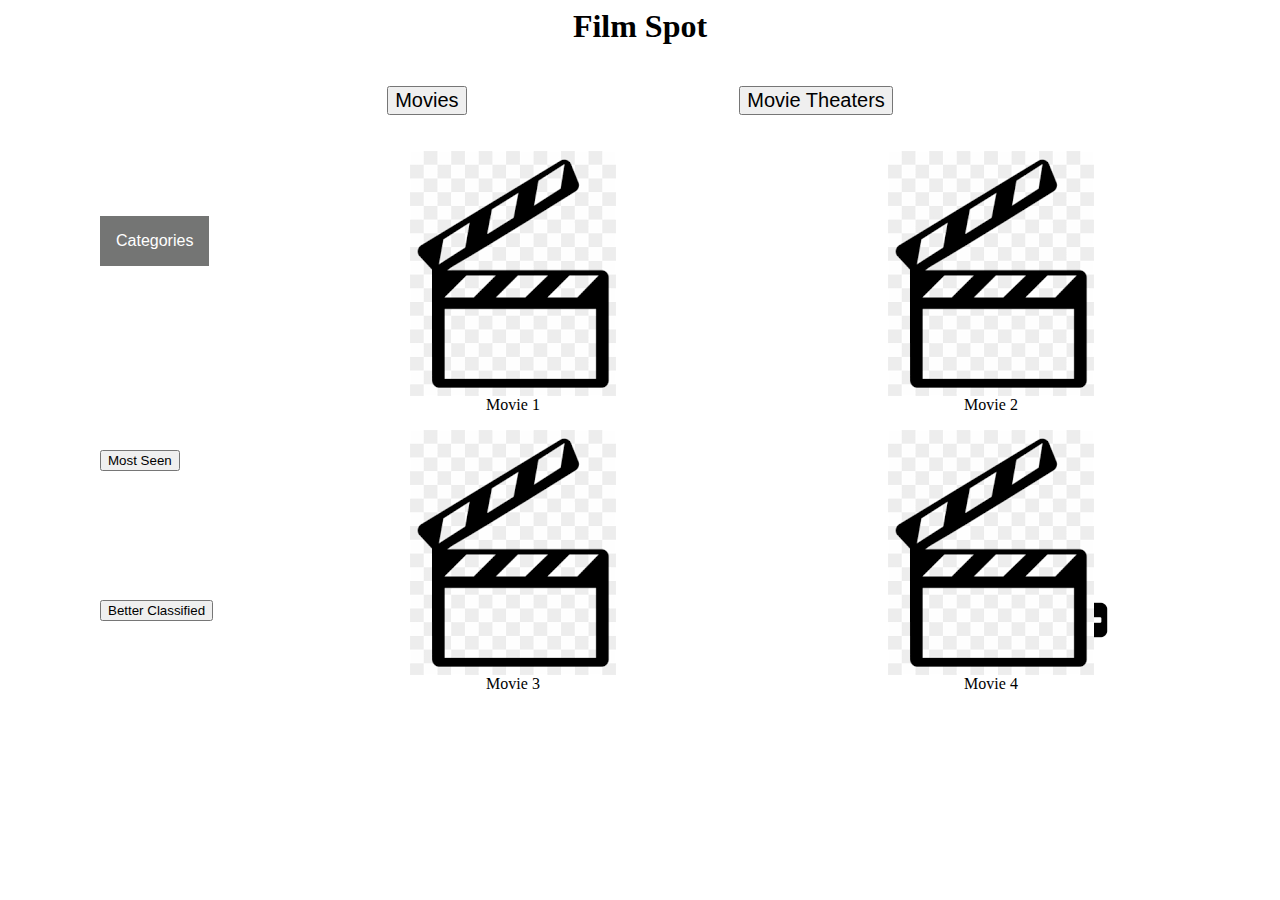
<file: code/public/index.html>
<html>

<head>
  <title>Film Spot</title>
  <link rel="stylesheet" href="./stylesheets/index.css">
  <link rel="stylesheet" href="https://cdnjs.cloudflare.com/ajax/libs/font-awesome/4.7.0/css/font-awesome.min.css">
  <script src="./javascripts/index.js"></script>
</head>

<body>
  <header>
    <h1>Film Spot</h1>
    <h2 id="movies">
      <button class="search-button1" type="button" onclick="showMovies()">Movies</button>
    </h2>
    </section>
    <h2 id="movietheaters">
      <button class="search-button2" type="button" onclick="showMovieTheaters()">Movie Theaters</button>
    </h2>

  </header>
  <nav>
    <section class="dropdown">
      <button class="dropbtn">Categories</button>
      <section class="dropdown-content">
        <a href="#">Horror</a>
        <a href="#">Action</a>
        <a href="#">Science Fiction</a>
        <a href="#">Adventure</a>
        <a href="#">Comedy</a>
        <a href="#">Thriller</a>
      </section>
    </section>
    <section class="mostseen"><input type="button" value="Most Seen" onclick="filtermostseen()"> </section>
    <section class="betterclassified"><input type="button" value="Better Classified" onclick="filterbetterclassified()">
    </section>
  </nav>
  <aside>
    <section class="plussquareicon"><a href="addmovie.html">
        <img id="plussquareicon" src="./images/plus-square-icon.png" width="40" height="40">
      </a></section>
  </aside>
  <main>
    <div class="picture-grid">
      <div class="grid-box"><img src="images/transferir.png" /><br>Movie 1</div>
      <div class="grid-box"><img src="images/transferir.png" /><br>Movie 2</div>
      <div class="grid-box"><img src="images/transferir.png" /><br>Movie 3</div>
      <div class="grid-box"><img src="images/transferir.png" /><br>Movie 4</div>
    </div>
  </main>
</body>

</html>
</file>
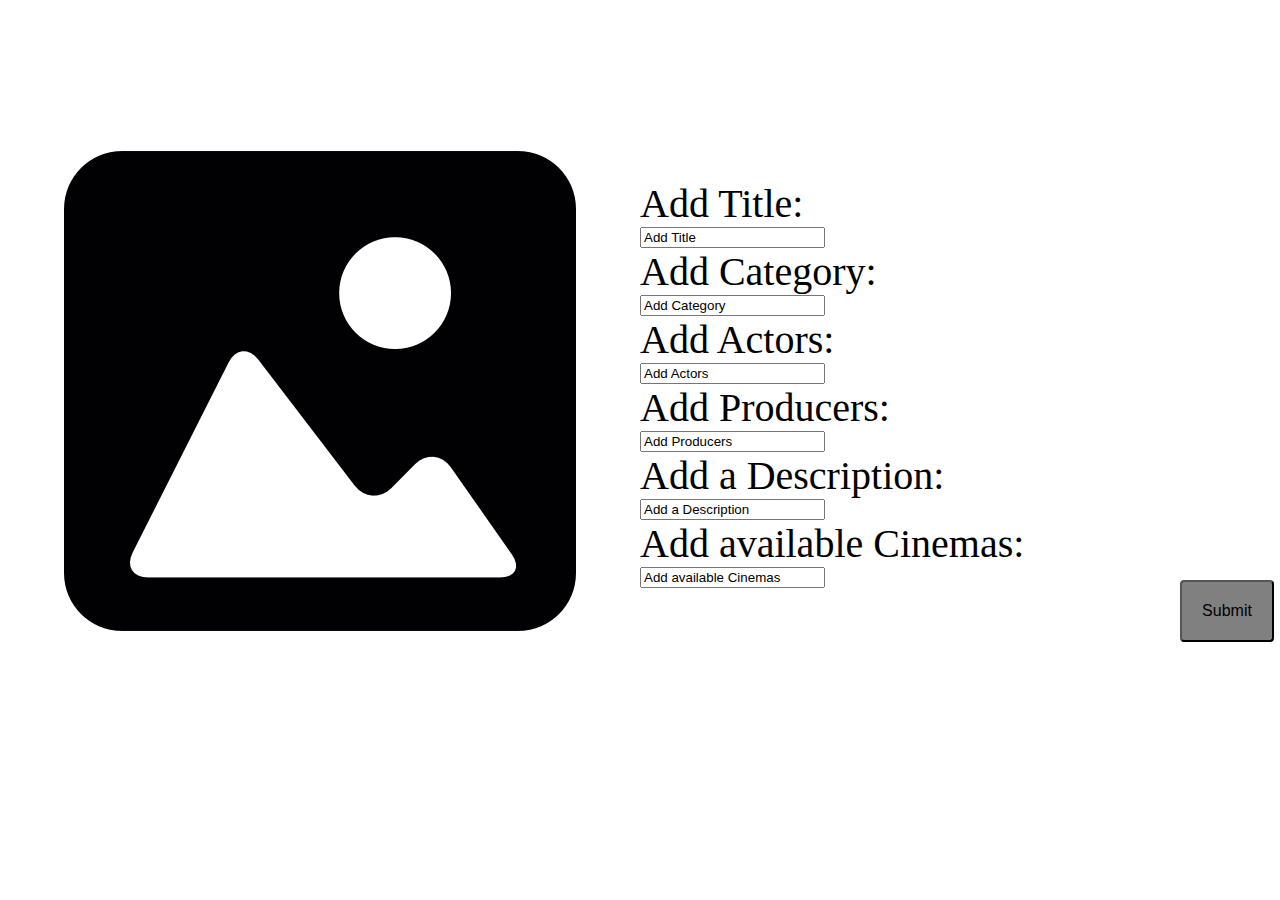
<file: code/public/addmovie.html>
<html>

<head>
    <title>Film Spot</title>
    <link rel="stylesheet" href="./stylesheets/addmovie.css">
    <script src="./javascripts/addmovie.js"></script>
</head>

<body>
    <nav>
        <section class="moviepic"><img id="imgFileUpload" alt="Select File" title="Select File"
                src="images/insert-movie-pic.png" style="cursor: pointer" />
            <span id="spnFilePath"></span>
            <input type="file" id="FileUpload1" style="display: none" />
        </section>
    </nav>
    <main>
        <section class="movieinformation">
            <form>
                <label for="fname">Add Title:</label><br>
                <input type="text" id="fname" name="fname" value="Add Title"><br>
                <label for="lname">Add Category:</label><br>
                <input type="text" id="lname" name="lname" value="Add Category"><br>
                <label for="fname">Add Actors:</label><br>
                <input type="text" id="fname" name="fname" value="Add Actors"><br>
                <label for="lname">Add Producers:</label><br>
                <input type="text" id="lname" name="lname" value="Add Producers"><br>
                <label for="fname">Add a Description:</label><br>
                <input type="text" id="fname" name="fname" value="Add a Description"><br>
                <label for="lname">Add available Cinemas:</label><br>
                <input type="text" id="lname" name="lname" value="Add available Cinemas"><br><br>
                <section class="submit">
                    <button class="button button1" onclick="addMovie()">Submit</button>
                </section>
            </form>

        </section>
    </main>
</body>

</html>
</file>
<file: code/public/stylesheets/index.css>
:root{
  --blackOne:#222;
  --blackTwo:#333;
}
header h1{
  text-align: center;
}
#movies{
float:left;  
margin-left: 30%;
} 
#movietheaters{
float: right;
margin-right: 30%;
}
.search-button1{
  font-size: 20px;
}
.search-button2{
  font-size: 20px;
}
.dropbtn {
  background-color: #747574;
  color: white;
  padding: 16px;
  font-size: 16px;
  border: none;
  cursor: pointer;
  margin-top: 150px;
 
}

.dropdown {
  position: absolute;
  display: inline-block;
left: 100px;
}

.dropdown-content {
  display: none;
  position: absolute;
  background-color: #f9f9f9;
  min-width: 160px;
  box-shadow: 0px 8px 16px 0px rgba(0,0,0,0.2);
  z-index: 1;
 
}

.dropdown-content a {
  color: black;
  padding: 12px 16px;
  text-decoration: none;
  display: block;

}

.dropdown-content a:hover {background-color: #f1f1f1}

.dropdown:hover .dropdown-content {
  display: block;
  
}

.dropdown:hover .dropbtn {
  background-color: grey;

}
.mostseen{
    position: absolute;
  display: inline-block;
left: 100px;
top: 450px;
}
.betterclassified{
    position: absolute;
  display: inline-block;
left: 100px;
top: 600px;
}
.plussquareicon{
      position: absolute;
  display: inline-block;
right: 200px;
top: 600px;
height: 5px;
width: 10px;
}
.picture-grid {
    display: grid;
    position: absolute;
    grid-template-columns: 1fr 1fr;
    justify-items: center;
    grid-row-gap: 1em;
    grid-column-gap: 17em;
    text-align: center;
    margin-top: 85px;
    left: 410px;
 }
</file>
<file: code/public/stylesheets/addmovie.css>
.moviepic{
    position: absolute;
    top:  15%;
    left: 5%;
}
.movieinformation{
    position: absolute;
    top:  20%;
    left: 50%;
    font-size: 40px;
}
.submit{
    position: absolute;
    top:  80%;
    left: 140%;
 
}
.button {
  background-color: grey;
  color: black;
  padding: 20px;
  text-align: center;
  text-decoration: none;
  display: inline-block;
  font-size: 16px;
  margin: 4px 2px;
  cursor: pointer;
}

.button1 {border-radius: 4px;}
</file>
